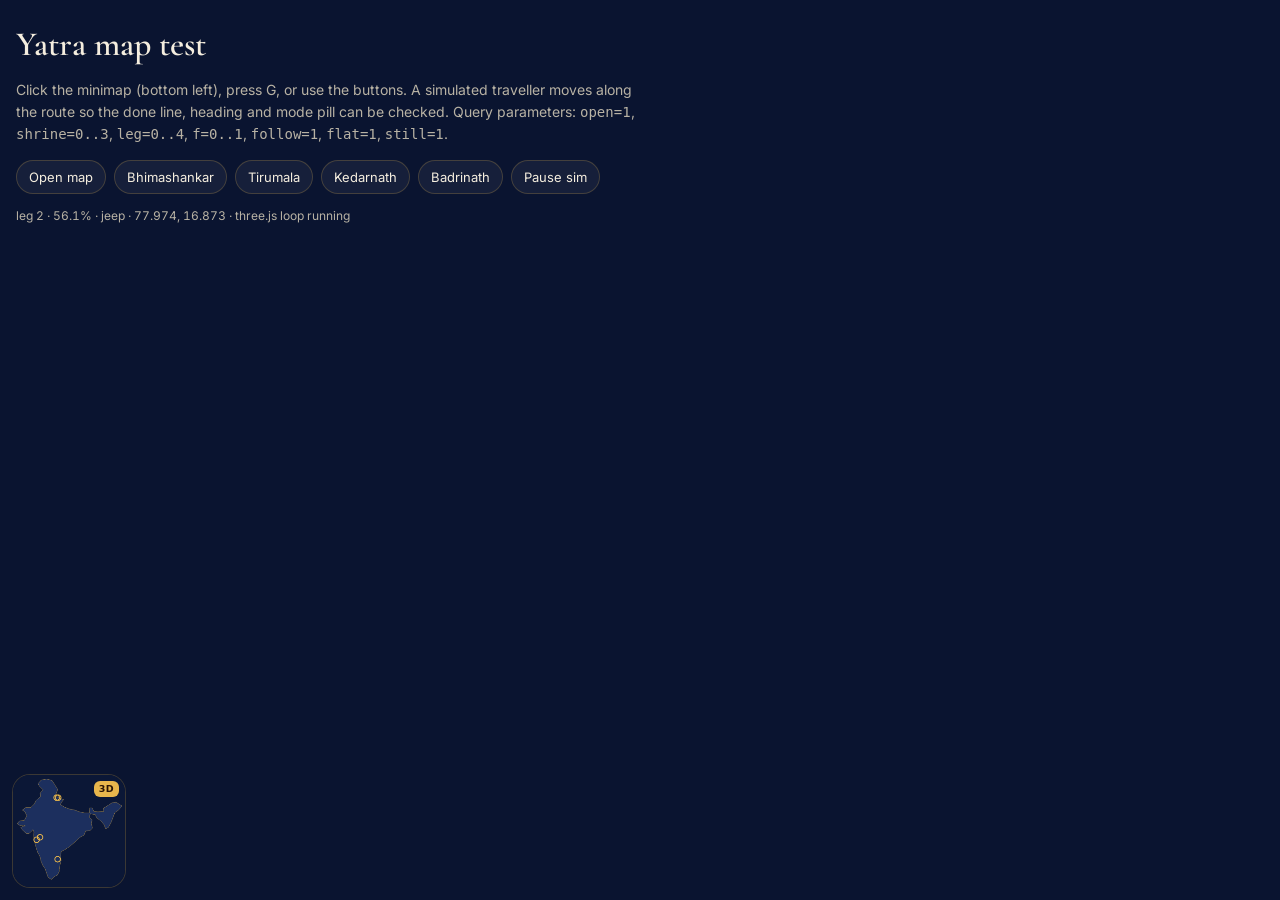
<file: map3d.html>
<!doctype html>
<html lang="en">
<head>
<meta charset="utf-8">
<meta name="viewport" content="width=device-width, initial-scale=1, viewport-fit=cover">
<title>Yatra Map Test</title>
<meta name="description" content="Standalone test page for the Spiritual Traveller 3D satellite map (js/map3d.js).">
<meta name="robots" content="noindex">
<link rel="icon" href="assets/logo.svg" type="image/svg+xml">
<link href="https://fonts.googleapis.com/css2?family=Cormorant+Garamond:wght@500;600&family=Inter:wght@400;500;600&family=Tiro+Devanagari+Hindi&display=swap" rel="stylesheet">
<link rel="stylesheet" href="css/map3d.css">
<style>
	:root { --ink: #f5eedf; --muted: #b8b2a4; --gold: #e8b64c; --line: rgba(232, 182, 76, 0.22); --panel: rgba(11, 21, 47, 0.74); }
	html, body { margin: 0; height: 100%; background: #0a1430; color: var(--ink); font-family: "Inter", system-ui, sans-serif; }
	main { padding: 24px 16px 160px; max-width: 640px; }
	h1 { font-family: "Cormorant Garamond", Georgia, serif; font-weight: 600; font-size: 34px; margin: 0 0 8px; }
	p { color: var(--muted); line-height: 1.55; font-size: 14px; }
	.row { display: flex; flex-wrap: wrap; gap: 8px; margin: 14px 0; }
	button.t { height: 34px; padding: 0 12px; border-radius: 999px; border: 1px solid var(--line); background: rgba(255, 255, 255, 0.05); color: var(--ink); font: inherit; font-size: 13px; cursor: pointer; }
	#map-wrap { position: fixed; left: 12px; bottom: 12px; width: 112px; height: 112px; border-radius: 18px; overflow: hidden; background: var(--panel); border: 1px solid var(--line); }
	#minimap { width: 100%; height: 100%; display: block; }
	#sim { font-variant-numeric: tabular-nums; font-size: 12px; color: var(--muted); }
</style>
</head>
<body>
<main>
	<h1>Yatra map test</h1>
	<p>Click the minimap (bottom left), press G, or use the buttons. A simulated traveller moves along the route so the done line, heading and mode pill can be checked. Query parameters: <code>open=1</code>, <code>shrine=0..3</code>, <code>leg=0..4</code>, <code>f=0..1</code>, <code>follow=1</code>, <code>flat=1</code>, <code>still=1</code>.</p>
	<div class="row">
		<button class="t" id="b-open">Open map</button>
		<button class="t" data-s="0">Bhimashankar</button>
		<button class="t" data-s="1">Tirumala</button>
		<button class="t" data-s="2">Kedarnath</button>
		<button class="t" data-s="3">Badrinath</button>
		<button class="t" id="b-sim">Pause sim</button>
	</div>
	<div id="sim"></div>
</main>
<div id="map-wrap"><canvas id="minimap" width="240" height="240"></canvas></div>
<script type="module">
import { ROUTE, INDIA, SHRINES, toWorld } from "./js/geo.js";
import { MapView } from "./js/map3d.js";

const q = new URLSearchParams(location.search);
const $ = (id) => document.getElementById(id);
let rendering = true;
const mapView = new MapView({
	opener: $("map-wrap"),
	onOpen: () => { rendering = false; },
	onClose: () => { rendering = true; },
});
window.mapView = mapView;

// a stand-in minimap, so the opener looks like the real one
const g = $("minimap").getContext("2d");
const mx = (lon, lat) => [((lon - 67) / 31) * 240, ((37 - lat) / 31) * 240];
function drawMini() {
	g.fillStyle = "#0b1736";
	g.fillRect(0, 0, 240, 240);
	g.beginPath();
	INDIA.forEach(([lo, la], i) => (i ? g.lineTo(...mx(lo, la)) : g.moveTo(...mx(lo, la))));
	g.closePath();
	g.fillStyle = "#1c2f5e";
	g.fill();
	g.strokeStyle = "rgba(232,182,76,0.55)";
	g.stroke();
	for (const s of SHRINES) {
		g.beginPath();
		g.arc(...mx(s.lon, s.lat), 6, 0, 7);
		g.strokeStyle = "#e8b64c";
		g.lineWidth = 2;
		g.stroke();
	}
}
drawMini();

// simulated traveller along ROUTE waypoints, reported in world units like main.js would
const MODES = [["car", "bike", "walk"], ["car", "train", "car"], ["train", "jeep", "walk"], ["walk", "jeep", "car"]];
let leg = Math.min(4, +(q.get("leg") || 2)), f = +(q.get("f") || 0.55), running = !q.has("still");
function legPoint(pts, t) {
	const L = [];
	let tot = 0;
	for (let i = 0; i < pts.length - 1; i++) { const l = Math.hypot(pts[i + 1][0] - pts[i][0], pts[i + 1][1] - pts[i][1]); L.push(l); tot += l; }
	let w = t * tot;
	for (let i = 0; i < L.length; i++) {
		if (w <= L[i] || i === L.length - 1) {
			const k = L[i] ? Math.min(1, w / L[i]) : 0;
			const a = pts[i], b = pts[i + 1];
			return { lon: a[0] + (b[0] - a[0]) * k, lat: a[1] + (b[1] - a[1]) * k, dlon: b[0] - a[0], dlat: b[1] - a[1] };
		}
		w -= L[i];
	}
}
function push() {
	if (leg >= ROUTE.length) {
		mapView.setProgress({ leg, mode: "darshan" });
		$("sim").textContent = "yatra complete";
		return;
	}
	const p = legPoint(ROUTE[leg].pts, f);
	const w = toWorld(p.lon, p.lat), w2 = toWorld(p.lon + p.dlon * 0.01, p.lat + p.dlat * 0.01);
	const mode = MODES[leg][Math.min(2, Math.floor(f * 3))];
	mapView.setProgressWorld({ x: w.x, z: w.z, dx: w2.x - w.x, dz: w2.z - w.z, mode, leg, doneFraction: f });
	$("sim").textContent = `leg ${leg} · ${(f * 100).toFixed(1)}% · ${mode} · ${p.lon.toFixed(3)}, ${p.lat.toFixed(3)} · three.js loop ${rendering ? "running" : "paused"}`;
}
let last = performance.now();
function tick(now) {
	const dt = Math.min(0.1, (now - last) / 1000);
	last = now;
	if (running && leg < ROUTE.length) {
		f += dt * 0.01;
		if (f >= 1) { f = 0; leg++; }
	}
	push();
	requestAnimationFrame(tick);
}
push();
requestAnimationFrame(tick);

$("b-open").onclick = () => mapView.open();
document.querySelectorAll("[data-s]").forEach((b) => (b.onclick = () => mapView.open(+b.dataset.s)));
$("b-sim").onclick = (e) => { running = !running; e.target.textContent = running ? "Pause sim" : "Run sim"; };

if (q.get("open")) {
	mapView.open(q.has("shrine") ? +q.get("shrine") : undefined).then((ok) => {
		window.mapReady = ok;
		if (q.get("follow")) mapView.setFollow(true);
		if (q.get("flat")) mapView.set3D(false);
	});
}
</script>
</body>
</html>
</file>
<file: css/map3d.css>
/* Full-screen 3D satellite map overlay (js/map3d.js). Uses the site's tokens when present, with fallbacks. */
.m3d {
	--m-ink: var(--ink, #f5eedf);
	--m-muted: var(--muted, #b8b2a4);
	--m-panel: var(--panel, rgba(11, 21, 47, 0.74));
	--m-solid: var(--panel-solid, #101d40);
	--m-line: var(--line, rgba(232, 182, 76, 0.22));
	--m-saffron: var(--saffron, #ff9a33);
	--m-gold: var(--gold, #e8b64c);
	--m-gold-soft: var(--gold-soft, #f3d9a0);
	--m-display: var(--display, "Cormorant Garamond", Georgia, serif);
	--m-deva: var(--deva, "Tiro Devanagari Hindi", "Noto Serif Devanagari", serif);
	--m-ui: var(--ui, "Inter", system-ui, -apple-system, "Segoe UI", sans-serif);
	--m-gap: 12px;
	--m-t: calc(var(--m-gap) + env(safe-area-inset-top, 0px));
	--m-b: calc(var(--m-gap) + env(safe-area-inset-bottom, 0px));
	--m-l: calc(var(--m-gap) + env(safe-area-inset-left, 0px));
	--m-r: calc(var(--m-gap) + env(safe-area-inset-right, 0px));
	position: fixed;
	inset: 0;
	z-index: 40;
	background: #0a1430;
	color: var(--m-ink);
	font-family: var(--m-ui);
	opacity: 0;
	transform: scale(0.96);
	transform-origin: 12% 92%;
	transition: opacity 0.24s ease, transform 0.24s ease;
	overflow: hidden;
	-webkit-tap-highlight-color: transparent;
}
.m3d[hidden] { display: none; }
.m3d.m3d-in { opacity: 1; transform: none; }
.m3d .m3d-map { position: absolute; inset: 0; width: 100%; height: 100%; }
.m3d-map:focus { outline: none; }
.m3d button { font: inherit; color: inherit; cursor: pointer; }
.m3d svg { width: 18px; height: 18px; fill: none; stroke: currentColor; stroke-width: 1.7; stroke-linecap: round; stroke-linejoin: round; flex: none; }
.m3d-panel {
	background: var(--m-panel);
	border: 1px solid var(--m-line);
	box-shadow: 0 8px 28px rgba(2, 6, 20, 0.45);
	-webkit-backdrop-filter: blur(14px) saturate(1.2);
	backdrop-filter: blur(14px) saturate(1.2);
}
.m3d-deva { font-family: var(--m-deva); }

/* header and close */
.m3d-head { position: absolute; top: var(--m-t); left: var(--m-l); border-radius: 16px; padding: 10px 14px 10px; max-width: min(420px, calc(100% - 2 * var(--m-gap) - 120px)); pointer-events: none; }
.m3d-kicker { font-size: 11px; letter-spacing: 0.08em; text-transform: uppercase; color: var(--m-gold); }
.m3d-title { font-family: var(--m-display); font-weight: 600; font-size: 24px; line-height: 1.1; margin-top: 1px; }
.m3d-status { font-size: 12.5px; color: var(--m-muted); margin-top: 3px; line-height: 1.35; }
.m3d-status:empty { display: none; }
.m3d-close { position: absolute; top: var(--m-t); right: var(--m-r); width: 44px; height: 44px; border-radius: 50%; display: grid; place-items: center; padding: 0; }
.m3d-close:hover { border-color: var(--m-gold); }
.m3d-close svg { width: 20px; height: 20px; }
.m3d button:focus-visible, .m3d-opener:focus-visible { outline: 2px solid var(--m-gold); outline-offset: 2px; }

/* MapLibre controls, restyled to match */
.m3d .maplibregl-ctrl-top-right { top: calc(var(--m-t) + 54px); right: calc(var(--m-r) - 10px); }
.m3d .maplibregl-ctrl-group { background: var(--m-panel); border: 1px solid var(--m-line); border-radius: 14px; box-shadow: 0 8px 28px rgba(2, 6, 20, 0.45); -webkit-backdrop-filter: blur(14px); backdrop-filter: blur(14px); overflow: hidden; }
.m3d .maplibregl-ctrl-group button { width: 42px; height: 42px; }
.m3d .maplibregl-ctrl-group button + button { border-top: 1px solid var(--m-line); }
.m3d .maplibregl-ctrl-group button .maplibregl-ctrl-icon { filter: invert(1) sepia(0.4) saturate(1.4) brightness(1.05); }
.m3d .maplibregl-ctrl-group button:not(:disabled):hover { background-color: rgba(255, 255, 255, 0.08); }
.m3d .maplibregl-ctrl-bottom-left { left: calc(var(--m-l) - 10px); bottom: calc(var(--m-b) + 56px); }
.m3d .maplibregl-ctrl-bottom-right { right: calc(var(--m-r) - 10px); bottom: calc(var(--m-b) + 56px); }
.m3d .maplibregl-ctrl-scale { background: rgba(10, 20, 48, 0.6); color: var(--m-ink); border-color: var(--m-gold-soft); font-size: 10.5px; }
.m3d .maplibregl-ctrl-attrib, .m3d .maplibregl-ctrl-attrib.maplibregl-compact-show { background: rgba(10, 20, 48, 0.78); color: var(--m-muted); font-size: 10.5px; line-height: 1.45; border-radius: 12px; }
.m3d .maplibregl-ctrl-attrib.maplibregl-compact-show { padding: 3px 28px 3px 9px; }
.m3d .maplibregl-ctrl-attrib a { color: var(--m-gold-soft); }
.m3d .maplibregl-ctrl-attrib.maplibregl-compact { min-height: 24px; }
.m3d .maplibregl-ctrl-attrib-button { filter: invert(1); }
.m3d .maplibregl-ctrl-attrib.maplibregl-compact-show { max-width: min(560px, calc(100vw - 40px)); }

/* bottom bar: views and toggles */
.m3d-bar { position: absolute; left: var(--m-l); right: var(--m-r); bottom: var(--m-b); display: flex; gap: 8px; align-items: center; justify-content: center; pointer-events: none; }
.m3d-chips, .m3d-toggles { display: flex; gap: 6px; pointer-events: auto; padding: 5px; border-radius: 999px; background: var(--m-panel); border: 1px solid var(--m-line); box-shadow: 0 8px 28px rgba(2, 6, 20, 0.45); -webkit-backdrop-filter: blur(14px); backdrop-filter: blur(14px); }
.m3d-chips { overflow-x: auto; scrollbar-width: none; min-width: 0; }
.m3d-chips::-webkit-scrollbar { display: none; }
.m3d-toggles { flex: none; }
.m3d-chip { display: inline-flex; align-items: center; gap: 6px; height: 36px; padding: 0 13px; border-radius: 999px; border: 1px solid transparent; background: rgba(255, 255, 255, 0.05); font-size: 13px; white-space: nowrap; flex: none; }
.m3d-chip:hover { border-color: var(--m-line); background: rgba(255, 255, 255, 0.09); }
.m3d-chip .m3d-deva { font-size: 14px; color: var(--m-gold-soft); line-height: 1; }
.m3d-chip.m3d-on { background: rgba(255, 154, 51, 0.2); border-color: var(--m-saffron); color: #ffe2b0; }
.m3d-dim { min-width: 54px; justify-content: center; font-weight: 600; letter-spacing: 0.02em; }
.m3d-dim .m3d-dim-2, .m3d-dim.m3d-flat .m3d-dim-3 { display: none; }
.m3d-dim.m3d-flat .m3d-dim-2 { display: inline; }

/* message and loading */
.m3d-msg { position: absolute; left: 50%; top: 50%; transform: translate(-50%, -50%); width: min(420px, calc(100% - 32px)); border-radius: 18px; padding: 16px 18px; text-align: center; font-size: 14px; line-height: 1.5; display: grid; gap: 10px; justify-items: center; z-index: 3; }
.m3d-msg[hidden] { display: none; }
.m3d-retry { border-color: var(--m-gold); }
.m3d-retry[hidden] { display: none; }
.m3d-loading { position: absolute; left: 50%; top: 50%; width: 46px; height: 46px; margin: -23px 0 0 -23px; display: none; }
.m3d-busy .m3d-loading { display: block; }
.m3d-loading span { display: block; width: 100%; height: 100%; border-radius: 50%; border: 3px solid rgba(243, 217, 160, 0.2); border-top-color: var(--m-saffron); animation: m3d-spin 0.9s linear infinite; }
@keyframes m3d-spin { to { transform: rotate(360deg); } }

/* shrine markers */
.m3d-shrine { background: none; border: 0; padding: 0; display: grid; justify-items: center; gap: 3px; cursor: pointer; }
.m3d-shrine-label { display: grid; justify-items: center; padding: 4px 9px 5px; border-radius: 10px; background: rgba(10, 20, 48, 0.82); border: 1px solid rgba(232, 182, 76, 0.55); box-shadow: 0 4px 14px rgba(0, 0, 0, 0.45); line-height: 1.15; white-space: nowrap; }
.m3d-shrine-label .m3d-deva { font-size: 15px; color: var(--m-gold-soft); }
.m3d-shrine-en { font-family: var(--m-display); font-weight: 600; font-size: 15px; color: var(--m-ink); }
.m3d-shrine-pin { width: 30px; height: 30px; border-radius: 50% 50% 50% 0; transform: rotate(-45deg); background: var(--m-solid); border: 2px solid var(--m-gold); display: grid; place-items: center; box-shadow: 0 0 0 4px rgba(232, 182, 76, 0.18), 0 4px 10px rgba(0, 0, 0, 0.5); }
.m3d-shrine-pin svg { transform: rotate(45deg); width: 16px; height: 16px; color: var(--m-gold-soft); }
.m3d-shrine.m3d-visited .m3d-shrine-pin { background: var(--m-saffron); border-color: #ffd29a; box-shadow: 0 0 0 4px rgba(255, 154, 51, 0.3), 0 0 18px rgba(255, 154, 51, 0.8); }
.m3d-shrine.m3d-visited .m3d-shrine-pin svg { color: #2a1405; }
.m3d-shrine:hover .m3d-shrine-label, .m3d-shrine:focus-visible .m3d-shrine-label { border-color: var(--m-saffron); }
.m3d-z-far .m3d-shrine-label { padding: 2px 7px 3px; }
.m3d-z-far .m3d-shrine-label .m3d-deva, .m3d-z-far .m3d-shrine-en { font-size: 12.5px; }
.m3d-z-far .m3d-shrine-pin { width: 22px; height: 22px; }
.m3d-z-far .m3d-shrine-pin svg { width: 12px; height: 12px; }
/* Kedarnath and Badrinath are 40 km apart, a few pixels at country scale: fan them out */
.m3d-z-fan .m3d-shrine[data-key="kedarnath"] > * { translate: -30px 0; }
.m3d-z-fan .m3d-shrine[data-key="badrinath"] > * { translate: 30px 0; }

/* station boards, Indian Railways yellow */
.m3d-station { display: none; justify-items: center; pointer-events: none; }
.m3d-z-stations .m3d-station { display: grid; }
.m3d-board { display: grid; justify-items: center; padding: 2px 7px 3px; background: #f6c90e; color: #111; border: 1.5px solid #111; border-radius: 3px; font-size: 10px; font-weight: 600; letter-spacing: 0.03em; line-height: 1.2; white-space: nowrap; box-shadow: 0 3px 10px rgba(0, 0, 0, 0.45); }
.m3d-board .m3d-deva { font-size: 11px; font-weight: 400; letter-spacing: 0; }
.m3d-station i { display: block; width: 2px; height: 10px; background: #111; }

/* the traveller */
.m3d-trav { width: 64px; height: 64px; pointer-events: none; }
.m3d-trav > span { position: absolute; left: 50%; top: 50%; }
.m3d-trav-pulse { width: 46px; height: 46px; margin: -23px 0 0 -23px; border-radius: 50%; background: radial-gradient(circle, rgba(255, 210, 120, 0.55), rgba(255, 154, 51, 0) 70%); animation: m3d-pulse 2s ease-out infinite; }
.m3d-trav-cone { width: 0; height: 0; margin: -31px 0 0 -11px; border-left: 11px solid transparent; border-right: 11px solid transparent; border-bottom: 24px solid rgba(255, 226, 176, 0.85); filter: drop-shadow(0 0 6px rgba(255, 154, 51, 0.9)); }
.m3d-trav-dot { width: 16px; height: 16px; margin: -8px 0 0 -8px; border-radius: 50%; background: #fff1c9; border: 3px solid var(--m-saffron); box-shadow: 0 0 12px rgba(255, 154, 51, 0.95); }
@keyframes m3d-pulse { 0% { transform: scale(0.6); opacity: 1; } 100% { transform: scale(1.6); opacity: 0; } }
.m3d-pill { display: inline-flex; align-items: center; gap: 5px; padding: 4px 10px 4px 7px; border-radius: 999px; background: rgba(10, 20, 48, 0.88); border: 1px solid var(--m-saffron); color: #ffe2b0; font-size: 12px; font-weight: 500; white-space: nowrap; box-shadow: 0 4px 14px rgba(0, 0, 0, 0.45); pointer-events: none; max-width: 240px; }
.m3d-pill span { overflow: hidden; text-overflow: ellipsis; }
.m3d-pill svg { width: 16px; height: 16px; color: var(--m-saffron); }
.m3d-hide, .m3d .m3d-far { visibility: hidden; }

/* the minimap becomes the opener */
.m3d-opener { cursor: zoom-in; }
.m3d-opener::after { content: "3D"; position: absolute; top: 6px; right: 6px; font: 600 9.5px/1 var(--ui, system-ui, sans-serif); letter-spacing: 0.04em; padding: 3px 5px; border-radius: 6px; color: #2a1405; background: var(--gold, #e8b64c); pointer-events: none; }

/* phones */
@media (max-width: 640px) {
	.m3d { --m-gap: 10px; }
	.m3d-head { padding: 8px 12px; border-radius: 14px; max-width: calc(100% - 2 * var(--m-gap) - 56px); }
	.m3d-title { font-size: 20px; }
	.m3d-kicker { font-size: 10px; }
	.m3d-status { font-size: 11.5px; }
	.m3d-bar { flex-direction: column-reverse; align-items: stretch; gap: 6px; }
	.m3d-toggles { align-self: flex-end; }
	.m3d-chip { height: 34px; padding: 0 11px; font-size: 12.5px; }
	.m3d .maplibregl-ctrl-bottom-left, .m3d .maplibregl-ctrl-bottom-right { bottom: calc(var(--m-b) + 96px); }
	.m3d .maplibregl-ctrl-top-right { top: calc(var(--m-t) + 70px); }
	.m3d .maplibregl-ctrl-group button { width: 40px; height: 40px; }
	.m3d-shrine-label { padding: 3px 7px 4px; }
	.m3d-shrine-label .m3d-deva, .m3d-shrine-en { font-size: 13px; }
	.m3d-pill { font-size: 11px; max-width: 180px; }
}
@media (prefers-reduced-motion: reduce) {
	.m3d { transition: none; transform: none; }
	.m3d-trav-pulse { animation: none; }
}
</file>
